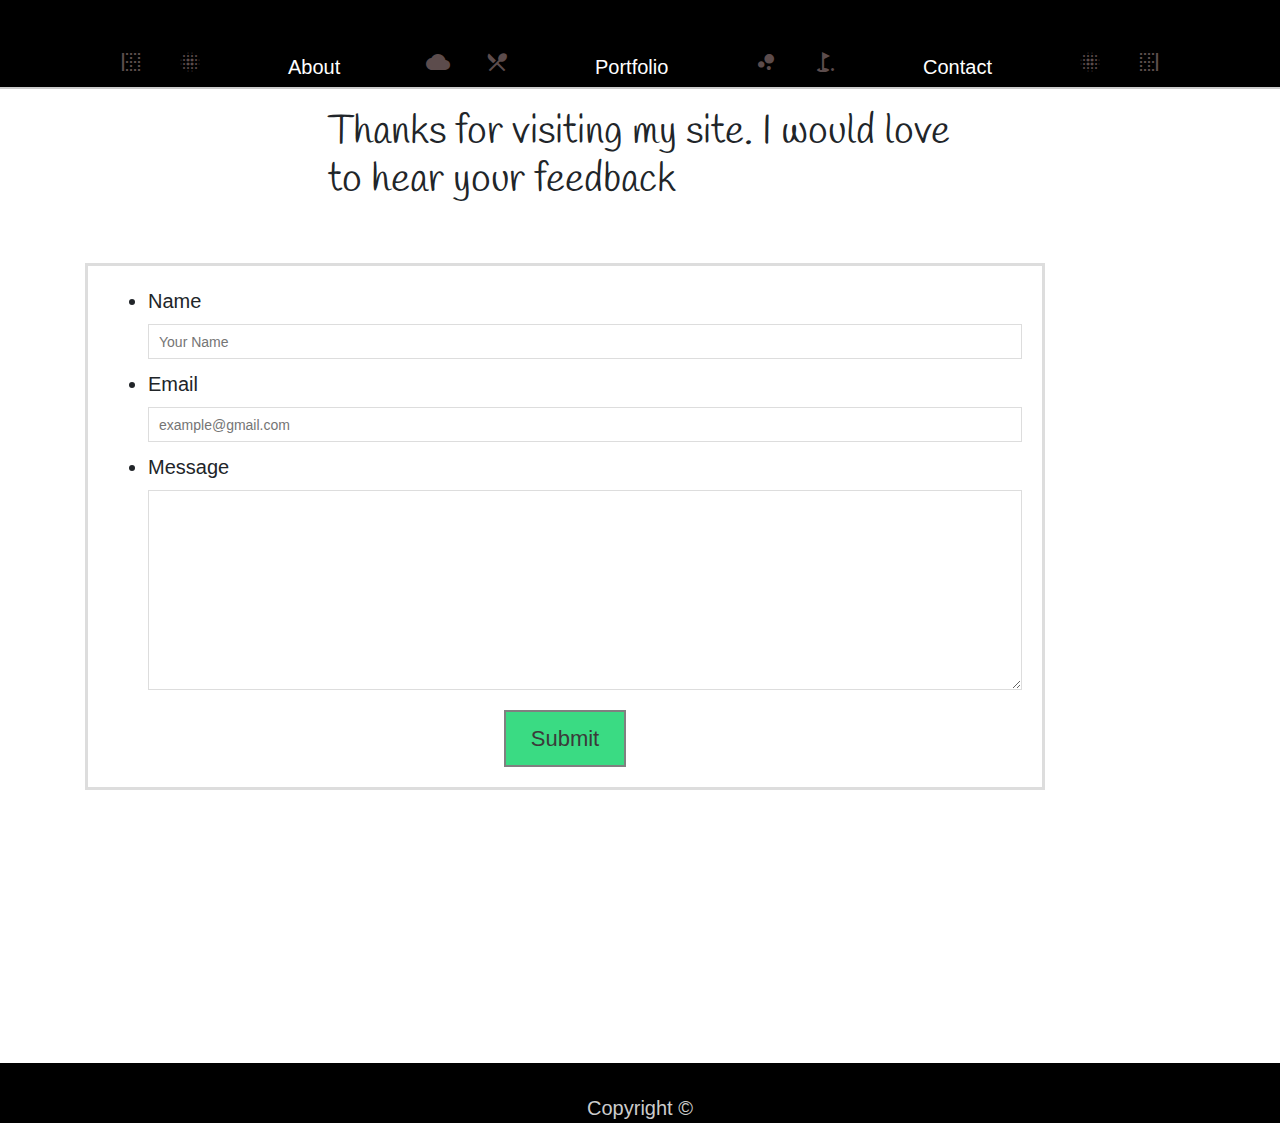
<file: contact.html>
<!doctype html>
<html lang="en-us">

<head>
   <meta charset="UTF-8">
   <title>Contact | Your Name</title>
   <link rel="stylesheet" type="text/css" href="./style.css">
   <link href="https://fonts.googleapis.com/icon?family=Material+Icons" rel="stylesheet">
   <link href="https://fonts.googleapis.com/css?family=Junge" rel="stylesheet">
   <link href="https://fonts.googleapis.com/css?family=Arsenal" rel="stylesheet">
   <link href="https://fonts.googleapis.com/css?family=Handlee" rel="stylesheet">
   <link rel="stylesheet" href="https://maxcdn.bootstrapcdn.com/bootstrap/4.0.0/css/bootstrap.min.css">
</head>

<body>

   <header id="masthead">
      <div class="container">
         <div class="row">
            <nav>
               <i class="material-icons">border_left</i>
               <i class="material-icons">blur_on</i>
               <a href="index.html">About</a>
               <i class="material-icons">cloud</i>
               <i class="material-icons">local_dining</i>
               <a href="portfolio.html">Portfolio</a>
               <i class="material-icons">bubble_chart</i>
               <i class="material-icons">golf_course</i>
               <a href="contact.html">Contact</a>
               <i class="material-icons">blur_on</i>
               <i class="material-icons">border_right</i>
            </nav>
         </div>
      </div>
   </header>

   <div class="row justify-content-center">
      <div class="col-md-6">
         <h1>Thanks for visiting my site. I would love to hear your feedback</h1>
      </div>
   </div>

   <div id="main-container" class="container">
      <section class="main-section">

         <form id="contact-form">
            <ul>
               <li>
                  <label for="name">Name</label>
                  <input type="text" id="name" name="name" placeholder="Your Name" required="required">
               </li>
               <li>
                  <label for="email">Email</label>
                  <input type="email" id="email" name="email" placeholder="example@gmail.com" required="required">
               </li>
               <li>
                  <label for="message">Message</label>
                  <textarea id="message" name="message" required="required"></textarea>
               </li>
            </ul>
            <div class="row justify-content-center">
               <input type="submit">
            </div>
         </form>

      </section>

   </div>

   <footer>
      <div class="container">
         Copyright &copy;
      </div>
   </footer>
</body>

</html>
</file>
<file: style.css>
body {
   background-color: grey;
   line-height: 34px;

}

* {
   box-sizing: border-box;
}

#masthead {
   display: grid;
   z-index: 99;
   background-color: black;
   color: white;
   justify-content: space-around;
   margin: auto;
   width: 100%;
   padding-bottom: 5px;
   border-bottom: 2px solid #ccc;
   overflow: auto;

}

.material-icons {
  display: flex;
  justify-content: space-around;
  padding-left: 15px;
  padding-right: 15px;
  padding-top: 25px;
  color: rgb(92, 76, 76);
  margin-top: 10px;
}

nav {
  display: inline;
  justify-content: space-between;
  margin-top: 15px;
}

nav a {
  padding-left: 50px;
  padding-right: 50px;
  margin-left: 15px;
  margin-right: 15px;
  line-height: 18px;
  color: rgb(255, 255, 255);
  text-decoration: none;
}

.container {
   font-size: 20px;
}

.col-sm-12 {
   margin-top: 25px;
   padding: 15px;
   font-size: 50px;
   font-weight: 700px;
   font-family: 'Bevan', cursive;

}

.col-sm-2 {
   font-weight: 400px;
   align-self: center;
}

.col-sm-4 {
   align-self: center;
}

img {
   height: 400px;
   width: 300px;
   border-radius: 50%;
}

footer {
  padding: 30px 0;
  clear: both;
  font-size: 12px;
  color: #ccc;
  text-align: center;
  background: rgb(0, 0, 0);
  height: 50px;
}

#main-container {
  padding-top: 30px;
  min-height: calc(100vh - 70px);
}

.main-section {
  float: left;
  width: 100%;
  max-width: 960px;
  padding: 20px;
  margin: 0 0 10px;
  background: #fff;
  border: 3px solid #ddd;
}

/* portfolio page */

.work {
  position: relative;
  float: left;
  width: 274px;
  margin: 20px 0 25px;
  overflow: auto;
}

.work:nth-child(even) {
  margin-right: 40px;
}

.work img {
   height: 150px;
   width: 150px;
}

.work h3 {
  position: absolute;
  bottom: 20px;
  width: 100%;
  padding: 10px;
  margin-bottom: 0;
  font-weight: 300;
  line-height: 20px;
  color: #fff;
  text-align: center;
  background: #4d5050;
}

.auth-image {
  float: left;
  width: 200px;
  height: auto;
  margin-top: 10px;
  margin-right: 25px;
}


/* contact page */

#contact-form ul {
  margin-bottom: 20px;
}

#contact-form li {
  margin-bottom: 10px;
}

.col-md-6 {
   font-family: 'Handlee', cursive;
   font-size: 25px;
   margin: 20px;
}

label,
input[type=text],
input[type=email],
textarea {
  display: block;
  width: 100%;
}

input[type=text],
input[type=email],
textarea {
  height: 35px;
  padding: 0 10px;
  font-size: 14px;
  border: 1px solid #ddd;
}

textarea {
  height: 200px;
}

input[type=submit] {
  padding: 10px 25px;
  font-size: 22px;
  color: rgb(59, 58, 58);
  cursor: pointer;
  background: #3adb83;
  border: 2px solid grey;
}
</file>
